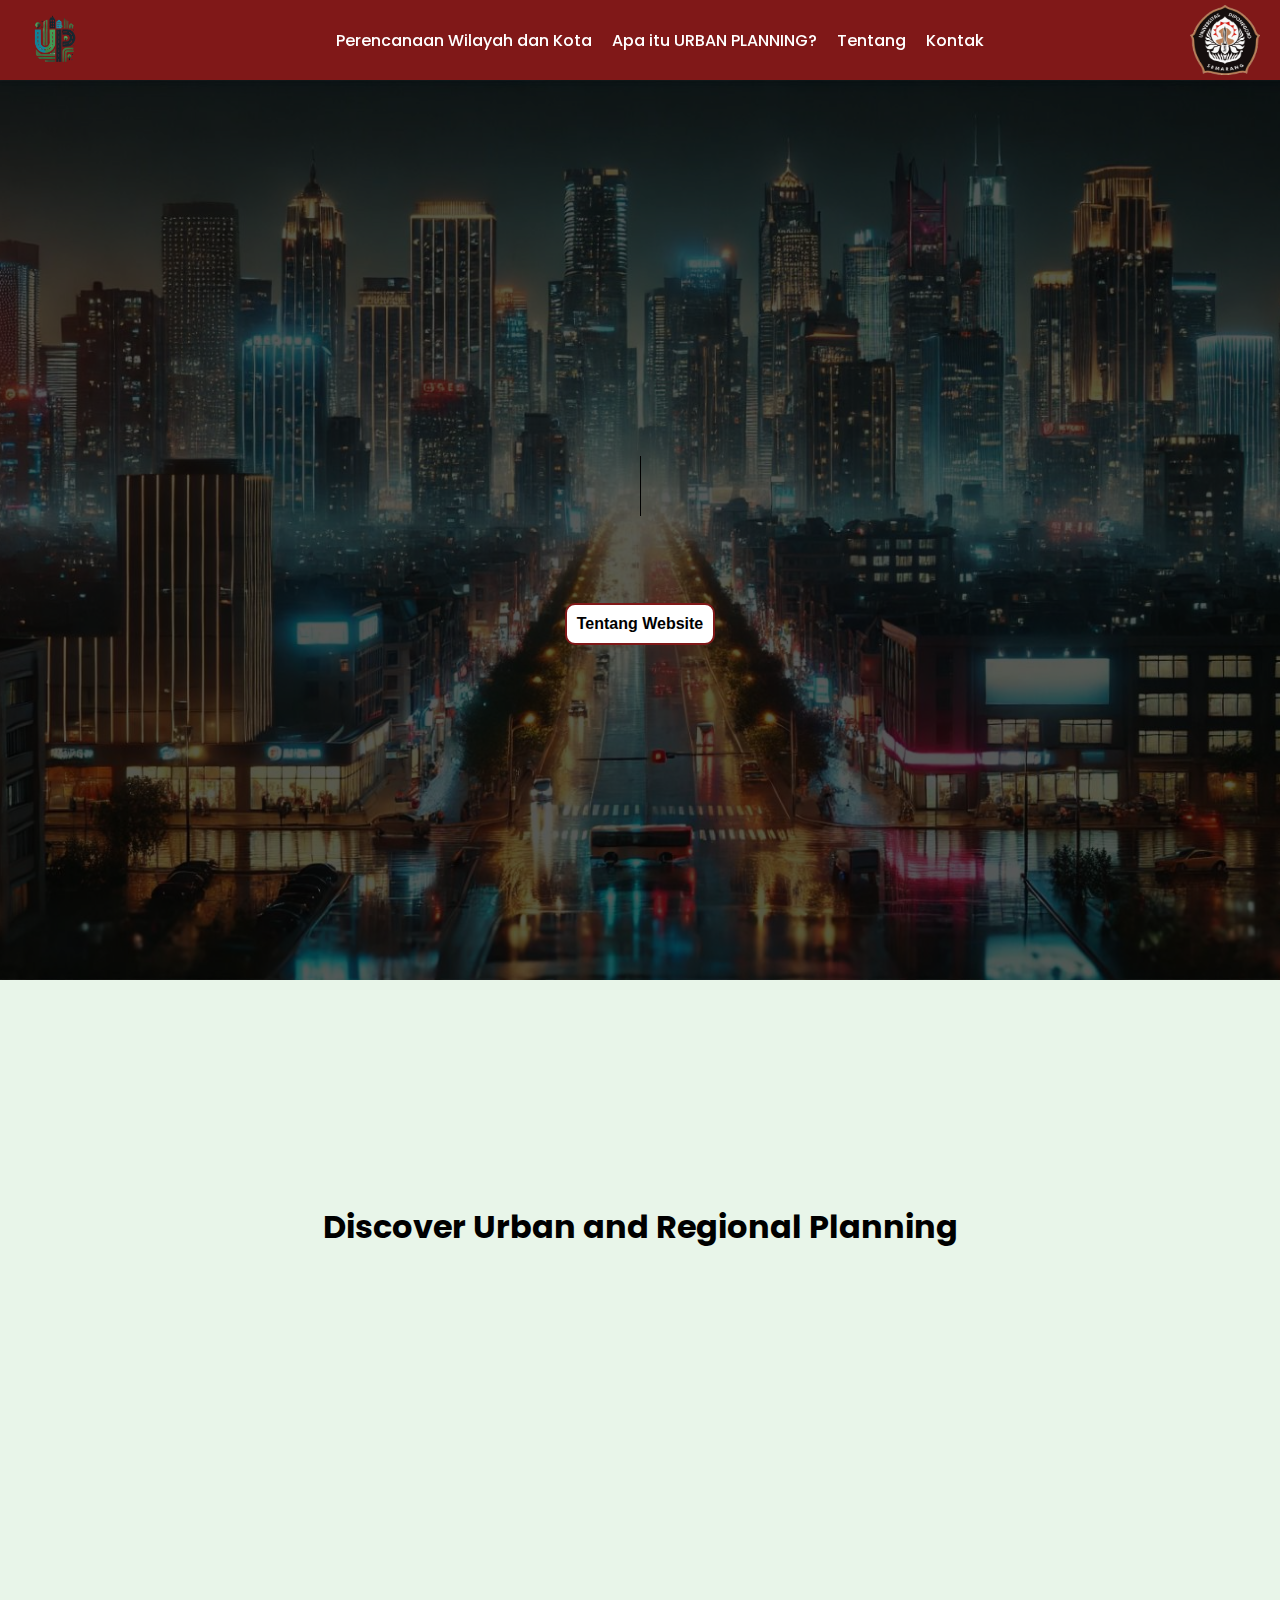
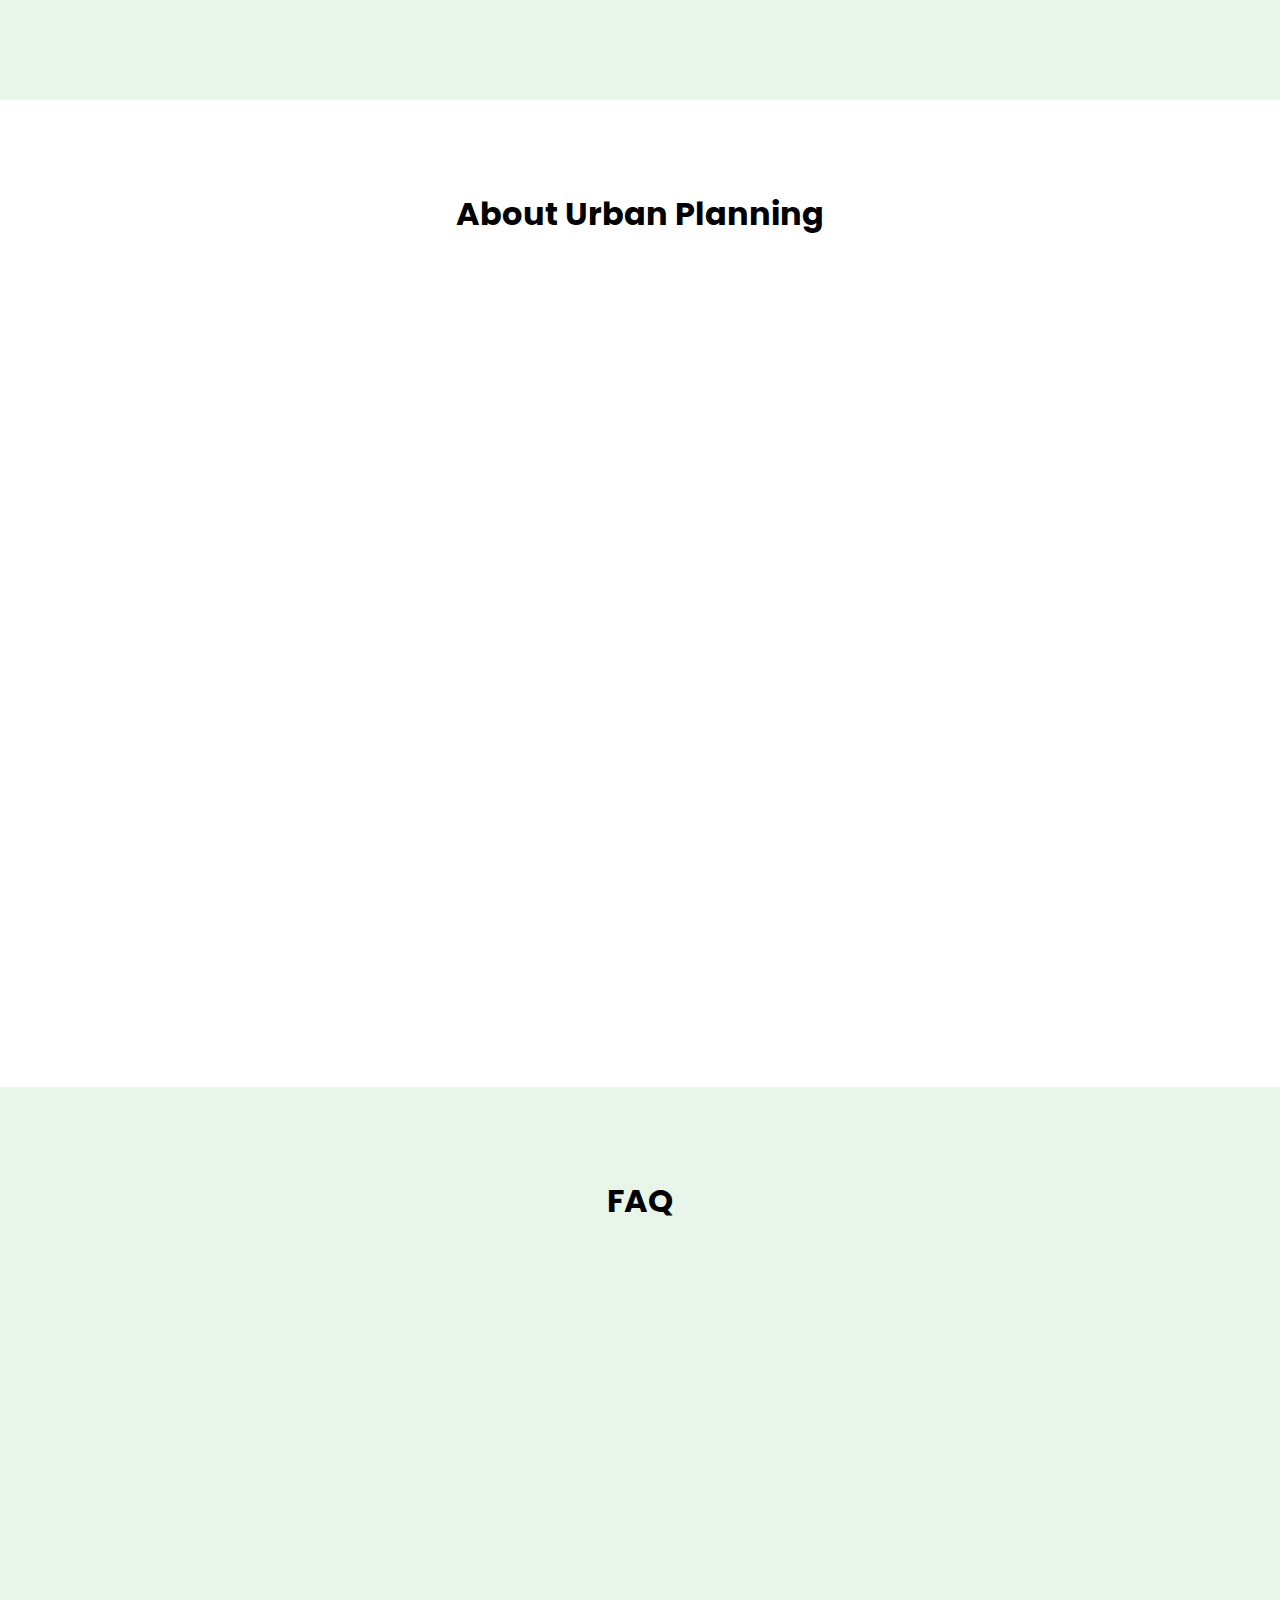
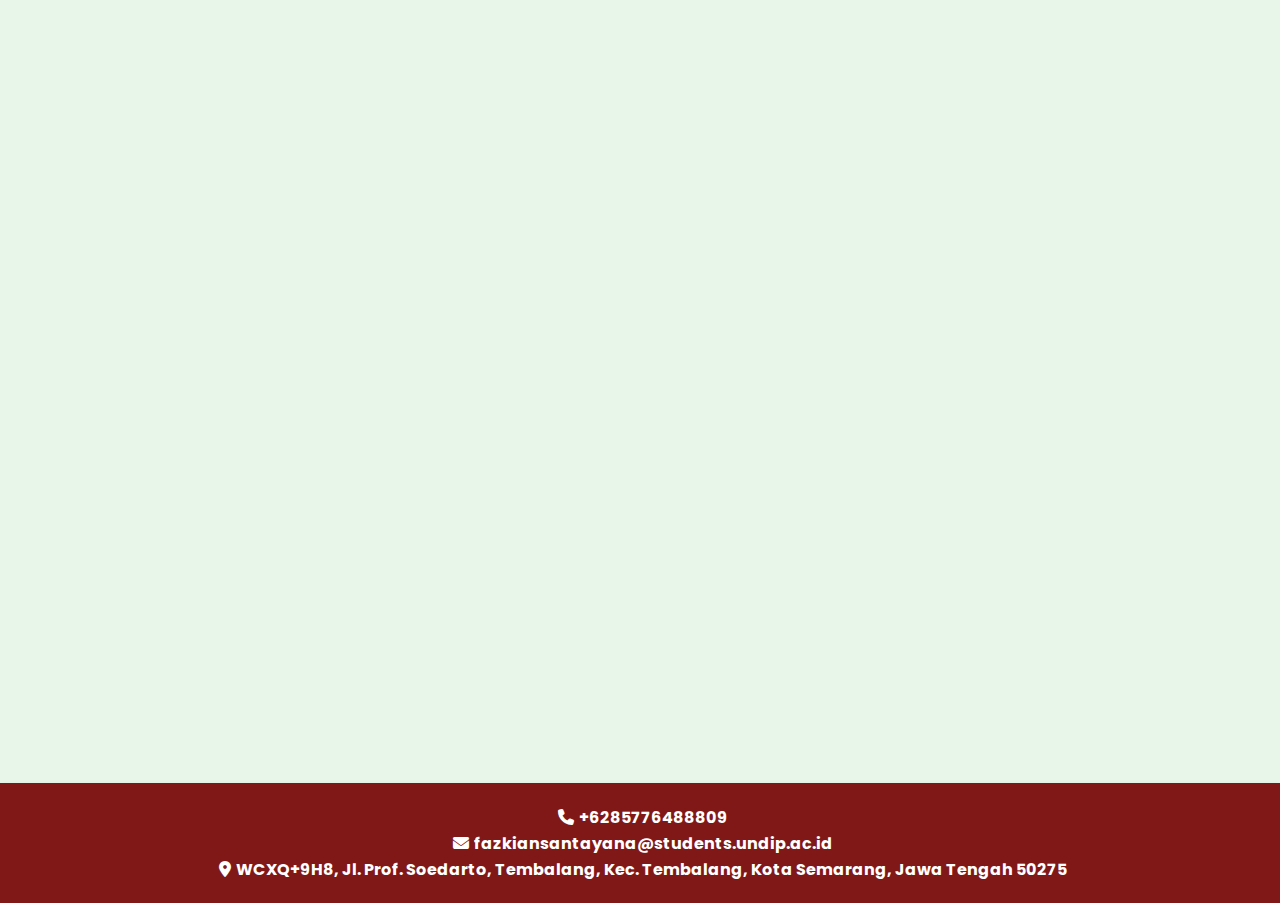
<file: index.html>
<!doctype html>
<html lang="en">
<head>
  <meta charset="UTF-8">
  <meta name="viewport" content="width=device-width, initial-scale=1.0">
  <title>UrbanPlanning</title>
  <link rel="stylesheet" href="style.css">
  <link rel="stylesheet" href="https://unpkg.com/aos@next/dist/aos.css" />
  <link rel="preconnect" href="https://fonts.googleapis.com">
  <link rel="preconnect" href="https://fonts.gstatic.com" crossorigin>
  <link href="https://fonts.googleapis.com/css2?family=Acme&family=Bebas+Neue&family=Bree+Serif&family=Concert+One&family=DynaPuff:wght@400..700&family=Lato:ital,wght@0,100;0,300;0,400;0,700;0,900;1,100;1,300;1,400;1,700;1,900&family=Love+Ya+Like+A+Sister&family=Open+Sans:ital,wght@0,300..800;1,300..800&family=PT+Serif:ital,wght@0,400;0,700;1,400;1,700&family=Poppins:ital,wght@0,100;0,200;0,300;0,400;0,500;0,600;0,700;0,800;0,900;1,100;1,200;1,300;1,400;1,500;1,600;1,700;1,800;1,900&family=Quicksand:wght@300..700&family=Rowdies:wght@300;400;700&family=Sarabun:ital,wght@0,100;0,200;0,300;0,400;0,500;0,600;0,700;0,800;1,100;1,200;1,300;1,400;1,500;1,600;1,700;1,800&family=Signika:wght@300..700&family=Ubuntu:ital,wght@0,300;0,400;0,500;0,700;1,300;1,400;1,500;1,700&display=swap" rel="stylesheet">
  <link href="https://cdnjs.cloudflare.com/ajax/libs/font-awesome/6.5.1/css/all.min.css" rel="stylesheet">
</head>
<body>

<div id="content"></div>

<script src="https://unpkg.com/aos@next/dist/aos.js"></script>
<script>
  AOS.init({offset:0});
</script>
<script src="main.js"></script>
</body>
</html>
</file>
<file: style.css>
html {
    scroll-behavior: smooth;
}

body {
    margin: 0;
    padding: 0;
    box-sizing: border-box;
    font-family: 'Poppins', sans-serif; 
    background-color: #d4caca;
    position: relative;
}

.navbar {
    display: flex;
    align-items: center;
    justify-content: space-between;
    position: sticky;
    top: 0;
    z-index: 1000;
    background-color: #801818;
    padding: 5px 20px;
    box-shadow: 0 2px 4px rgba(0, 0, 0, 0.1); 
}

.navbar-brand h1 {
    margin: 0;
}

.navbar-brand a {
    display: flex;
    align-items: center;
    text-decoration: none;
}

.navbar-brand img {
    height: 70px; 
    cursor: pointer;
    transition: transform 0.3s ease; 
}

.navbar-brand img:hover {
    transform: scale(1.1); 
}

.navbar-menu {
    display: flex;
    align-items: center;
}

.undiphp {
    display: none;
}

.navbar-links {
    display: flex;
    list-style: none;
}

.navbar-links li {
    margin: 0 10px;
}

.navbar-links a {
    text-decoration: none;
    color: white;
    font-weight: 500;
    font-size: 16px;
    position: relative;
    transition: color 0.3s ease;
}

.navbar-links a::after {
    content: "";
    display: block;
    width: 0%;
    height: 2px;
    background-color: white;
    position: absolute;
    bottom: -3px;
    left: 0;
    transition: width 0.3s ease;
}

.navbar-links a:hover::after, 
.navbar-links .active a::after {
    width: 100%;
}

.navbar-links a:hover {
    color: #ffff00; 
}

.burger {
    display: none;
    flex-direction: column;
    justify-content: space-between;
    width: 30px;
    height: 21px;
    cursor: pointer;
    transition: transform 0.3s ease-in-out;
}
.burger div {
    height: 3px;
    background-color: #fff;
    border-radius: 5px;
    transition: transform 0.3s ease-in-out, opacity 0.3s ease-in-out;
}

.burger div:nth-child(1) {
    transform-origin: 0 0;
}

.burger div:nth-child(2) {
    opacity: 1;
}

.burger div:nth-child(3) {
    transform-origin: 0 100%;
}

/*beranda*/

#beranda1 {
    display: flex;
    flex-direction: column;
    align-items: center;
    justify-content: center;
    height: 100vh;
    text-align: center;
    position: relative;
    background: url(src/bg.jpg);
    background-size: cover;
    overflow: hidden;
    z-index: 1;
}

#beranda1::before {
    content: '';
    position: absolute;
    top: 0;
    left: 0;
    right: 0;
    bottom: 0;
    background: url(src/bg.jpg) no-repeat center center;
    background-size: cover;
    filter: brightness(35%); 
    z-index: -1; 
}

#beranda1 .judul h1 {
    color: #ffffff;
    text-shadow: 5px 5px 8px rgba(221, 0, 0, 0.3);
    font-size: 4rem;
    margin-bottom: 80px;
}

#beranda1 .btn {
    padding: 10px 10px;
    background-color: #ffffff;
    border-radius: 10px;
    cursor: pointer;
    transition: background-color 0.8s ease-in-out;
    border: 2px solid #801818;
    animation: slideUp 1.5s ease-out forwards;
}

#beranda1 .btn:hover {
    background-color: #801818;
}

#beranda1 .btn a {
    text-decoration: none;
    color: #000000;
    font-size: 1rem;
    font-weight: bolder;
    transition: color 0.8s ease-in-out;
}

#beranda1 .btn a:hover {
    color: white;
}

#beranda2 {
    display: flex;
    flex-direction: column;
    align-items: center;
    justify-content: center;
    height: 70vh;
    text-align: center;
    background-color:#e8f5e9;
}

#beranda2 h1 {
    font-size: 3rem;
    margin-bottom: 40px;
}

#beranda2 p {
    font-size: 1.5rem;
    line-height: 1.5;
    max-width: 900px;
}

#beranda3 {
    display: flex;
    flex-direction: column;
    align-items: center;
    justify-content: center;
    height: 120vh;
    padding: 20px;
    background-color: #fff;
}

#beranda3 .judul h1 {
    font-size: 3em;
    text-align: center;
    margin-bottom: 60px;
}

#beranda3 .section1 {
    display: flex;
    flex-wrap: wrap;
    gap: 20px;
    justify-content: center;
}

#beranda3 .boxatu h2, #beranda3 .boxdua h2, #beranda3 .boxiga h2 {
    font-size: 1.1em;
} 

#beranda3 .boxatu, #beranda3 .boxdua, #beranda3 .boxiga {
    background-color: #f9f9f9;
    border-radius: 10px;
    box-shadow: 0 4px 6px rgb(0, 0, 0, 0.1);
    text-align: center;
    padding: 0;
    max-width: 400px;
    flex: 1 1 calc(33% - 44px);
    display: flex;
    flex-direction: column;
    align-items: center;
    border: 2px solid #801818;
}

#beranda3 .boxatu img, #beranda3 .boxdua img, #beranda3 .boxiga img {
    border-radius: 10px 10px 0 0;
    max-width: 100%;
    margin-bottom: 15px;
}

#beranda3 .btn {
    padding: 10px 10px;
    background-color: #ffffff;
    border-radius: 10px;
    cursor: pointer;
    transition: background-color 0.8s ease-in-out;
    border: 2px solid #801818;
    animation: slideUp 1.5s ease-out forwards;
    margin-bottom: 10px;
}

#beranda3 .btn:hover {
    background-color: #801818;
}

#beranda3 .btn a {
    text-decoration: none;
    color: #000000;
    font-size: 1rem;
    font-weight: bolder;
    transition: color 0.8s ease-in-out;
}

#beranda3 .btn a:hover {
    color: white;
}

#beranda4 {
    display: flex;
    flex-direction: column;
    align-items: center;
    justify-content: center;
    height: 100vh;
    padding: 20px;
    background-color:#e8f5e9;
}

#beranda4 .judul2 h1 {
    font-size: 3em;
    text-align: center;
    margin-bottom: 60px;
}

#beranda4 .section2 {
    display: flex;
    flex-wrap: wrap;
    gap: 20px;
    justify-content: center;
}

#beranda4 .satu, #beranda4 .dua, #beranda4 .tiga {
    background-color: #fff;
    border: 1px solid #ddd;
    border-radius: 20px;
    box-shadow: 0 4px 6px rgba(0, 0, 0, 0.1);
    text-align: center;
    padding: 10px;
    max-width: 400px;
    flex: 1 1 calc(33% - 44px);
    border: 2px solid #801818;
}

#beranda4 .satu p, #beranda4 .dua p, #beranda4 .tiga p {
    text-align: justify;
} 

#beranda4 .satu img, #beranda4 .dua img, #beranda4 .tiga img {
    max-width: 100%;
    border-radius: 10px;
    margin-bottom: 15px;
}

#pwk {
    display: flex;
    flex-direction: column;
    justify-content: center;
    align-items: center;
    margin-top: -21px;
    position: relative; /* Agar pseudo-element berada di atas */
    background: url(src/bg.jpg);
    background-size: cover;
    height: 100vh;
    overflow: hidden;
    z-index: 1; 
}

#pwk::before {
    content: '';
    position: absolute;
    top: 0;
    left: 0;
    right: 0;
    bottom: 0;
    background: url(src/bg.jpg) no-repeat center center;
    background-size: cover;
    filter: brightness(35%); 
    z-index: -1; 
}

#pwk .content {
    text-align: center;
    color: rgb(255, 255, 255);
    padding: 20px;
    background-color: rgba(255, 255, 255, 0.4); 
    border-radius: 10px; 
    box-shadow: 0 4px 8px rgba(0, 0, 0, 0.5); 
    max-width: 800px;
    width: 100%; 
    opacity: 0;
    transform: translateY(900px);
    border: 2px solid #801818;
    animation: slideUp 1.5s ease-out forwards;
    color: black;
}

#apaitu {
    display: flex;
    flex-direction: column;
    justify-content: center;
    align-items: center;
    position: relative; /* Agar pseudo-element berada di atas */
    background: url(src/bg.jpg);
    background-size: cover;
    height: auto;
    overflow: hidden;
    z-index: 1;  
}

#apaitu::before {
    content: '';
    position: absolute;
    top: 0;
    left: 0;
    right: 0;
    bottom: 0;
    background: url(src/bg.jpg) no-repeat center center;
    background-size: cover;
    filter: brightness(35%); 
    z-index: -1; 
}

.box1, .box2, .box3, .box4 {
    width: 80%;
    max-width: 1000px;
    margin: 15px 0;
    padding: 20px;
    background-color: rgba(255, 255, 255, 0.4); 
    border-radius: 8px;
    box-shadow: 0 2px 5px rgba(0, 0, 0, 0.8);
}

.box1 {
    display: flex;
    flex-direction: column;
    align-items: flex-start;
    border: 2px solid #801818;
    transform: translateY(900px);
    animation: slideUp 1.5s ease-out forwards;
}

.box2 {
    display: flex;
    flex-direction: column;
    align-items: flex-start;
    border: 2px solid #801818;
    transform: translateY(900px);
    animation: slideUp 1.5s ease-out forwards;
}

.box3 {
    display: flex;
    flex-direction: column;
    align-items: flex-start;
    border: 2px solid #801818;
    transform: translateY(900px);
    animation: slideUp 1.5s ease-out forwards;
}

.box4 {
    display: flex;
    flex-direction: column;
    align-items: flex-start;
    border: 2px solid #801818;
    transform: translateY(900px);
    animation: slideUp 1.5s ease-out forwards;
}

.box1:hover, .box2:hover, .box3:hover, .box4:hover {
    background-color: #eef2f6;
    cursor: pointer;
}

#tentang{
  display: flex;
  justify-content: center;
  align-items: center;
  padding: 20px;
  height: 100vh;
  background: url(src/bg.jpg) no-repeat center/cover;
  position: relative;
  overflow: hidden;
  z-index: 1; 
}

#tentang::before {
    content: '';
    position: absolute;
    top: 0;
    left: 0;
    right: 0;
    bottom: 0;
    background: rgba(0, 0, 0, 0.65); 
    z-index: -1; 
}

#tentang .btn {
    animation: slideUp 3s ease-out forwards;
}

#tentang .btn a {
    animation: slideUp 3s ease-out forwards;
    text-decoration: none;
    color: white;
}

.main-container{
    display: flex;
    flex-direction: column;
    justify-content: space-between;
    max-width: 1200px;
    width: 100%;
    align-items: center;
    gap: 50px;
    text-align: center;
}

.main-container .image{
    width: 300px;
    height: 300px;
    border-radius: 50%;
    overflow: hidden;
    box-shadow: 0 0 20px #801818;
    flex-shrink: 0;
}

.main-container .image img{
    width: 100%;
    height: 100%;
    object-fit: cover;
}

.main-container .image:hover{
    animation: animate 2s ease-in-out infinite;
}

#tentang .btn {
    padding: 10px 10px;
    background-color: #ffffff;
    border-radius: 10px;
    cursor: pointer;
    transition: background-color 0.8s ease-in-out, color 0.8s ease-in-out;
    border: 2px solid #801818;
    animation: slideUp 1.5s ease-out forwards;
    margin-bottom: 10px;
}

#tentang .btn:hover {
    background-color: #801818;
    color: white;
}

#riwayat .btn {
    padding: 10px 10px;
    background-color: #ffffff;
    border-radius: 10px;
    cursor: pointer;
    transition: background-color 0.8s ease-in-out, color 0.8s ease-in-out;
    border: 2px solid #801818;
    animation: slideUp 1.5s ease-out forwards;
    margin-bottom: 10px;
}

#riwayat .btn:hover {
    background-color: #801818;
    color: white;
}

#boxtentang .btn {
    padding: 10px 10px;
    background-color: #ffffff;
    border-radius: 10px;
    cursor: pointer;
    transition: background-color 0.8s ease-in-out, color 0.8s ease-in-out;
    border: 2px solid #801818;
    animation: slideUp 1.5s ease-out forwards;
    margin-bottom: 10px;
}

#boxtentang .btn:hover {
    background-color: #801818;
    color: white;
}

@keyframes animate {
    0%{
        scale: 1;
    }
    
    50%{
        scale: 1.05;
    }
    
    100%{
        scale: 1;
    }
}

.main-container .content{
    color: white;
    max-width: 700px;
}


#riwayat {
    width: 100%;
    height: auto;
    padding: 40px 20px;
    text-align: center;
    overflow: hidden;
    background-color:#e8f5e9;
}


#riwayat .riwayatpen {
    text-align: center;
    margin: 0 auto;
  }
  
  #riwayat .riwayatpen h2 {
    font-size: 2rem;
    margin-bottom: 30px;
  }
  
  #riwayat .riwayatpen .boxsatu, #riwayat .riwayatpen .boxdua {
    border: 2px solid #801818;
    flex: 1;
    padding: 20px;
    margin: 10px;
    border-radius: 10px;
    box-shadow: 0 4px 10px rgba(0, 0, 0, 0.1);
    background-color: rgba(255, 255, 255, 0.4); 
    text-align: left;
  }
  #riwayat .riwayatpen h2 {
    color: black;
  }
  #riwayat .riwayatpen .boxsatu:hover, #riwayat .riwayatpen .boxdua:hover{
    background-color: #eef2f6;
    cursor: pointer;
}
  #riwayat .riwayatpen .boxsatu h3, #riwayat .riwayatpen .boxdua h3 {
    font-size: 1.5rem;
    margin-bottom: 10px;
  }
  
  #riwayat .riwayatpen .boxsatu p, #riwayat .riwayatpen .boxdua p {
    font-size: 1rem;
  }
  
  #riwayat .riwayatpen .boxes {
    display: flex;
    flex-wrap: wrap;
    justify-content: space-between;
    gap: 20px;
  }
  
  #riwayat .btn {
    animation: slideUp 1.5s ease-out forwards;
  }

#boxtentang {
    width: auto;
    padding: 20px;
    text-align: center;
    position: relative;
    overflow: hidden;
    z-index: 1;
    background-color: #fff;
}

#boxtentang .boxtiga {
    display: flex;
    flex-direction: column;
    align-items: flex-start;
    border-radius: 10px;
    background-color: rgba(255, 255, 255, 0.4); 
    border: 2px solid #801818;
    transform: translateY(900px);
    animation: slideUp 1.5s ease-out forwards;
    gap: 12px;
    padding: 30px;
}

#boxtentang .boxtiga:hover {
    background-color: #eef2f6;
    cursor: pointer;
}

#boxtentang .boxtiga .toggle-button {
   margin: auto;
}

#boxtentang .boxtiga .tombol-kembali {
    margin: auto;
}

#boxtentang h1 {
    margin-top: 20px;
    text-align: center;
    color: black;
}

#boxtentang p {
    color: rgb(0, 0, 0);
    text-align: justify;
}

.hidden {
    display: none;
    text-align: justify;
}

#kontak {
    display: flex;
    flex-direction: column;
    justify-content: center;
    align-items: center;
    position: relative;
    background: url(src/bg.jpg);
    background-size: cover;
    height: auto;
    overflow: hidden;
    z-index: 1;
}

#kontak::before {
    content: '';
    position: absolute;
    top: 0;
    left: 0;
    right: 0;
    bottom: 0;
    background: url(src/bg.jpg) no-repeat center center;
    background-size: cover;
    filter: brightness(35%); 
    z-index: -1; 
}

@keyframes slideUp {
    0% {
        opacity: 0;
        transform: translateY(900px); 
    }
    100% {
        opacity: 1;
        transform: translateY(0); 
    }
}

@keyframes typing {
    0% {
        width: 0;
    }
    40% {
        width: 100%;
    }
    60% {
        width: 100%;
    }
    100% {
        width: 0;
    }
}

@keyframes blink {
    0% {
        border-right: 2px solid transparent;
    }
    50% {
        border-right: 2px solid black;
    }
    100% {
        border-right: 2px solid transparent;
    }
}

.typewriter-text {
    font-size: 2.5rem;  
    overflow: hidden;
    border-right: 1px solid black;
    white-space: nowrap;
    width: 0;
    animation: typing 15s steps(50) 1s infinite, blink 0.8s step-end infinite;
    display: inline-block;
}

#kontak {
    background-color: rgb(124, 155, 155);
    padding: 30px;
}

.container {
    width: 80%;
    max-width: 600px;
    margin: 0 auto;
    background-color: rgba(255, 255, 255, 0.4);
    border: 2px solid #801818;
    padding: 60px;
    border-radius: 10px;
    box-shadow: 0 0 10px rgba(0, 0, 0, 0.1);
    transform: translateY(900px);
    animation: slideUp 1.5s ease-out forwards;
}
  
h1 {
    text-align: center;
    margin-top: -10px;
    margin-bottom: 40px;
}
  
label {
    display: block;
    margin: 10px 0 5px;
    margin-left: -10px;
}
  
input, textarea {
    width: 100%;
    padding: 10px;
    margin-left: -10px;
    margin-bottom: 15px;
    border: 1px solid #ccc;
    border-radius: 5px;
}
  
textarea {
    height: 100px;
    resize: none;
}
  
.container button {
    margin-left: -10px;
    width: 20%;
    padding: 10px;
    background-color: #4CAF50;
    color: white;
    border: none;
    border-radius: 5px;
    cursor: pointer;
}
  
.container button:hover {
    background-color: #45a049;
}

.popup-message {
    position: fixed;
    top: 0;
    left: 0;
    width: 100%;
    height: 100%;
    background: rgba(0, 0, 0, 0.5); 
    display: none; 
    justify-content: center;
    align-items: center;
    z-index: 9999;
}
  
.popup-content {
    background: #fff;
    padding: 20px;
    border-radius: 8px;
    text-align: center;
    box-shadow: 0px 4px 8px rgba(0, 0, 0, 0.3);
}
  
.popup-content p {
    font-size: 16px;
    margin: 0 0 10px;
}

.popup-content button {
    padding: 8px 16px;
    background-color: #28a745;
    color: #fff;
    border: none;
    border-radius: 4px;
    cursor: pointer;
    width: 30%;
}
  
.popup-content button:hover {
    background-color: #218838;
}
  
.footer {
    background-color: #801818; 
    padding: 5px 20px;
    box-shadow: 0 2px 4px rgba(0, 0, 0, 0.1); 
}

.footer p {
    font-weight: bold;
    color: white;
    text-align: center;
}

.footer p a {
    text-decoration: none;
    color: white;
}

.footer i {
    margin: 5px;
}

#isibox1, #isibox2, #isibox3 {
    width: 80%;
    margin: 20px auto;
    padding: 20px;
    border: 1px solid #ddd;
    border-radius: 8px;
    background-color: #f9f9f9;
    box-shadow: 0 4px 6px rgba(0, 0, 0, 0.1);
}

.profile {
    display: flex;
    align-items: center;
    margin-bottom: 20px;
}

.profile img {
    width: 30px;
    height: 30px;
    border-radius: 50%;
    margin-right: 10px;
}

.profile p {
    margin: 0;
    font-size: 13px;
    font-weight: bold;
}

.judulberita, .judulberita2, .judulberita3 {
    text-align: center;
    margin-bottom: 20px;
}

.judulberita h1, .judulberita2 h1, .judulberita3 h1 {
    font-size: 25px;
    margin-top: 40px;
    margin-bottom: 10px;
}

.judulberita hr, .judulberita2 hr, .judulberita3 hr {
    border: 0;
    height: 1px;
    background: #666565;
}

.isiberita, .isiberita2, .isiberita3 {
    display: flex;
    flex-direction: column;
    gap: 20px;
}

.berita1, .berita2 {
    line-height: 1.6;
}

.gambarberita, .gambarberita3 {
    text-align: center;
}

.gambarberita img, .gambarberita3 img {
    max-width: 100%;
    height: auto;
    border-radius: 8px;
    box-shadow: 0 2px 4px rgba(0, 0, 0, 0.1);
}

#isibox1 .btn, #isibox2 .btn, #isibox3 .btn {
    padding: 10px 10px;
    background-color: #ffffff;
    border-radius: 10px;
    cursor: pointer;
    transition: background-color 0.8s ease-in-out;
    border: 2px solid #801818;
    margin-bottom: 10px;
}

#isibox1 .btn:hover, #isibox2 .btn:hover, #isibox3 .btn:hover{
    background-color: #801818;
}

#isibox1  a, #isibox2 a, #isibox3 a{
    text-decoration: none;
    color: #000000;
    font-size: 1rem;
    font-weight: bolder;
    transition: color 0.8s ease-in-out;
}

#isibox1 a:hover, #isibox2 a:hover, #isibox3 a:hover {
    color: #e8f5e9;
}

@media (min-width: 900px),(max-width: 1366px) {
    #riwayat .riwayatpen .boxsatu, #riwayat .riwayatpen .boxdua {
        padding: 10px;
        margin-left: 55px;
        width: 80%;
      }
    #beranda2 {
        height: 80vh;
    }
    
    #beranda3 {
        padding: 100px;
        height: auto;
    }
    #beranda4 {
        padding: 100px;
        height: auto;
    }
    
    #beranda1 .judul h1 {
        font-size: 2.5em;
        margin-top: 40px;
    }
    
    #beranda2 h1 {
        font-size: 2em;
    }
    
    #beranda2 p {
        font-size: 1em;
        max-width: 600px;
    }
    
    #beranda3 .judul h1 {
        font-size: 2em;
    }
    
    #beranda4 .judul2 h1 {
        font-size: 2em;
    }

    #beranda3 .boxatu, #beranda3 .boxdua, #beranda3 .boxiga {
        flex: 1 1 20%;
    }
    
    #beranda4 .satu, #beranda4 .dua, #beranda4 .tiga {
        flex: 1 1 20%;
    }
}

@media (max-width: 800px) {
    .navbar-links {
        display: none;
        width: 100%;
        text-align: center;
        background-color: rgba(0, 0, 0, 0.9);
        position: absolute;
        top: 63px;
        left: 0;
        padding: 1rem 0;
        z-index: 100;
    }
    
    #navkedua {
        display: none;
    }
    
    .undiphp {
        display: block;
    }

    .navbar-links.active {
        display: block;
    }

    .burger {
        display: flex;
        margin-left: auto;
    }

    .burger.active div:nth-child(1) {
        transform: rotate(45deg);
    }

    .burger.active div:nth-child(2) {
        opacity: 0;
    }

    .burger.active div:nth-child(3) {
        transform: rotate(-45deg);
    }

    .container {
        width: 70%;
        padding: 50px;
        border-radius: 10px;
        box-shadow: 0 0 10px rgba(0, 0, 0, 0.1);
    }

    button {
        margin-left: -15px;
        width: 50%;
    }

    label {
        margin-left: -15px;
    }
      
    input, textarea {
        margin-left: -15px;
    }
    
    #pwk .content {
        margin-top: 50px;
        width: 80%;
    }

    #pwk .content h1 {
        font-size: 1.2em;
    }

    #pwk .content p {
        font-size: 0.8em;
        text-align: justify;
    }
    
   .main-container {
      gap: 30px;
      padding: 0 10px;
   }
   
    .main-container .image{
    width: 160px;
    height: 200px;
    border-radius: 50%;
   }

   .main-container .content {
    max-width: 100%;
    padding: 0 20px; 
}

   .content h1 {
    margin: -30px;
    text-align: center;
    font-size: 1.2rem;
   }

   .content p {
    margin-top: 30px;
    font-size: 1rem;
   }
   
   .image img {
    max-width: 200px;
}

.container button {
    width: 30%;
    padding: 12px 0;
}

#riwayat .riwayatpen {
    max-width: 400px;
    margin: 0 auto;
  }

#riwayat .riwayatpen h2 {
    margin-left: -260px;
    font-size: 1.5rem;
    margin-bottom: 30px;
  }
  
  #riwayat .riwayatpen .boxsatu, #riwayat .riwayatpen .boxdua {
    padding: 10px;
    margin-left: -100px;
    width: 80%;
  }
  
  #riwayat button {
    margin-left: -260px;
  }
  #riwayat .riwayatpen .boxsatu h3, #riwayat .riwayatpen .boxdua h3 {
    font-size: 1rem;
    margin-bottom: 10px;
  }
  
  #riwayat .riwayatpen .boxsatu p, #riwayat .riwayatpen .boxdua p {
    font-size: 1rem;
  }

  #riwayat {
    padding: 130px;
  }
 
  .box1 h1 {
    font-size: 1.3em;
  }
   .box2 h2 {
    font-size: 1em;
}

.box3 h2 {
    font-size: 0.9em;
}

.container h1 {
   font-size: 1.4em;
}

#beranda3 .boxatu, #beranda3 .boxdua, #beranda3 .boxiga {
    flex: 1 1 90%;
}

#beranda4 .satu, #beranda4 .dua, #beranda4 .tiga {
    flex: 1 1 100%;
}

#beranda2 {
    height: 70vh;
}

#beranda3 {
    padding: 40px;
    width: 80%;
    height: auto;
}
#beranda4 {
    padding: 40px;
    width: 80%;
    height: auto;
}

#beranda1 .judul h1 {
    font-size: 2.5em;
    margin-top: 40px;
}

#beranda2 h1 {
    font-size: 2em;
}

#beranda2 p {
    font-size: 1em;
    max-width: 290px;
}

#beranda3 .judul h1 {
    font-size: 2em;
}

#beranda4 .judul2 h1 {
    font-size: 2em;
}

#isibox1 .btn, #isibox2 .btn, #isibox3 .btn {
   margin-left: 90px;
   width: 50%;
}
}
</file>
